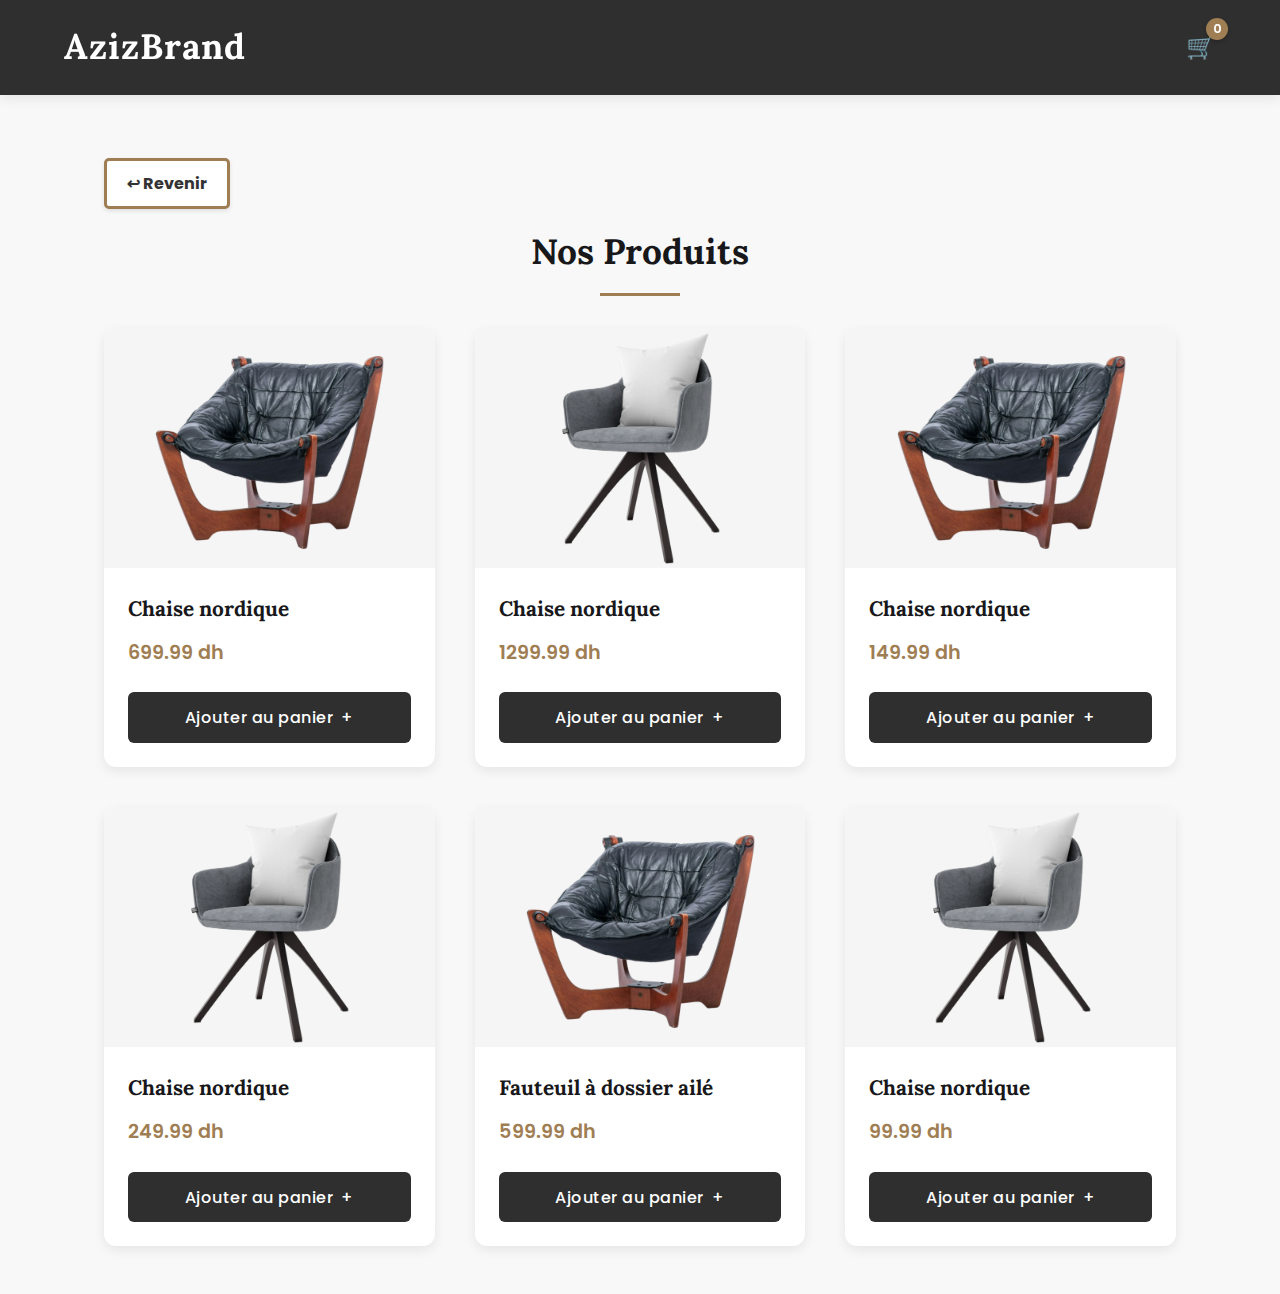
<file: command.html>
<!DOCTYPE html>
<html lang="fr">
<head>
    <meta charset="UTF-8">
    <meta name="viewport" content="width=device-width, initial-scale=1.0">
    <link rel="stylesheet" href="./command.css">
    <title>BadrBrand - Boutique en ligne</title>
</head>
<body>
    <header>
        <div class="header-container">
            <a href="./index.html" class="logo">AzizBrand</a>
            <div class="cart-icon" id="cartIcon">
                🛒
                <span class="cart-count" id="cartCount">0</span>
            </div>
        </div>
    </header>

    
    <main>
    <p style="
  border: 3px solid #9f7e54;
  border-radius: 5px;
  background-color: white;
  padding: 10px 20px;
  justify-content: center;
  font-family: 'Arial', sans-serif;
  font-size: 16px;
  margin: 15px 0;
  text-align: center;
  display: inline-block;
  box-shadow: 0 2px 4px rgba(0,0,0,0.1);
">
  <a href="./index.html" style="
    color: #333;
    font-weight: bold;
    text-decoration: none;
    cursor: pointer;
    transition: color 0.3s ease;
  ">↩ Revenir</a>
</p>
        <h2 class="section-title">Nos Produits</h2>
        <div class="products" id="productsContainer">
            <!-- Products will be added dynamically with JavaScript -->
        </div>
    </main>
    
    <div class="cart-modal" id="cartModal">
        <div class="cart-content">
            <div class="cart-header">
                <h2>Panier</h2>
                <button class="close-cart" id="closeCart">×</button>
            </div>
            <div class="cart-items" id="cartItems">
                <!-- Cart items will be added dynamically -->
            </div>
            <div class="cart-total">
                <span>Total:</span>
                <span id="cartTotal">0.00 dh</span>
            </div>
            <button class="checkout-btn" id="checkoutBtn" type="submit"><a href="send.php">Commander</a></button>
        </div>
    </div>

    <script src="./command.js"></script>
</body>
</html>
</file>
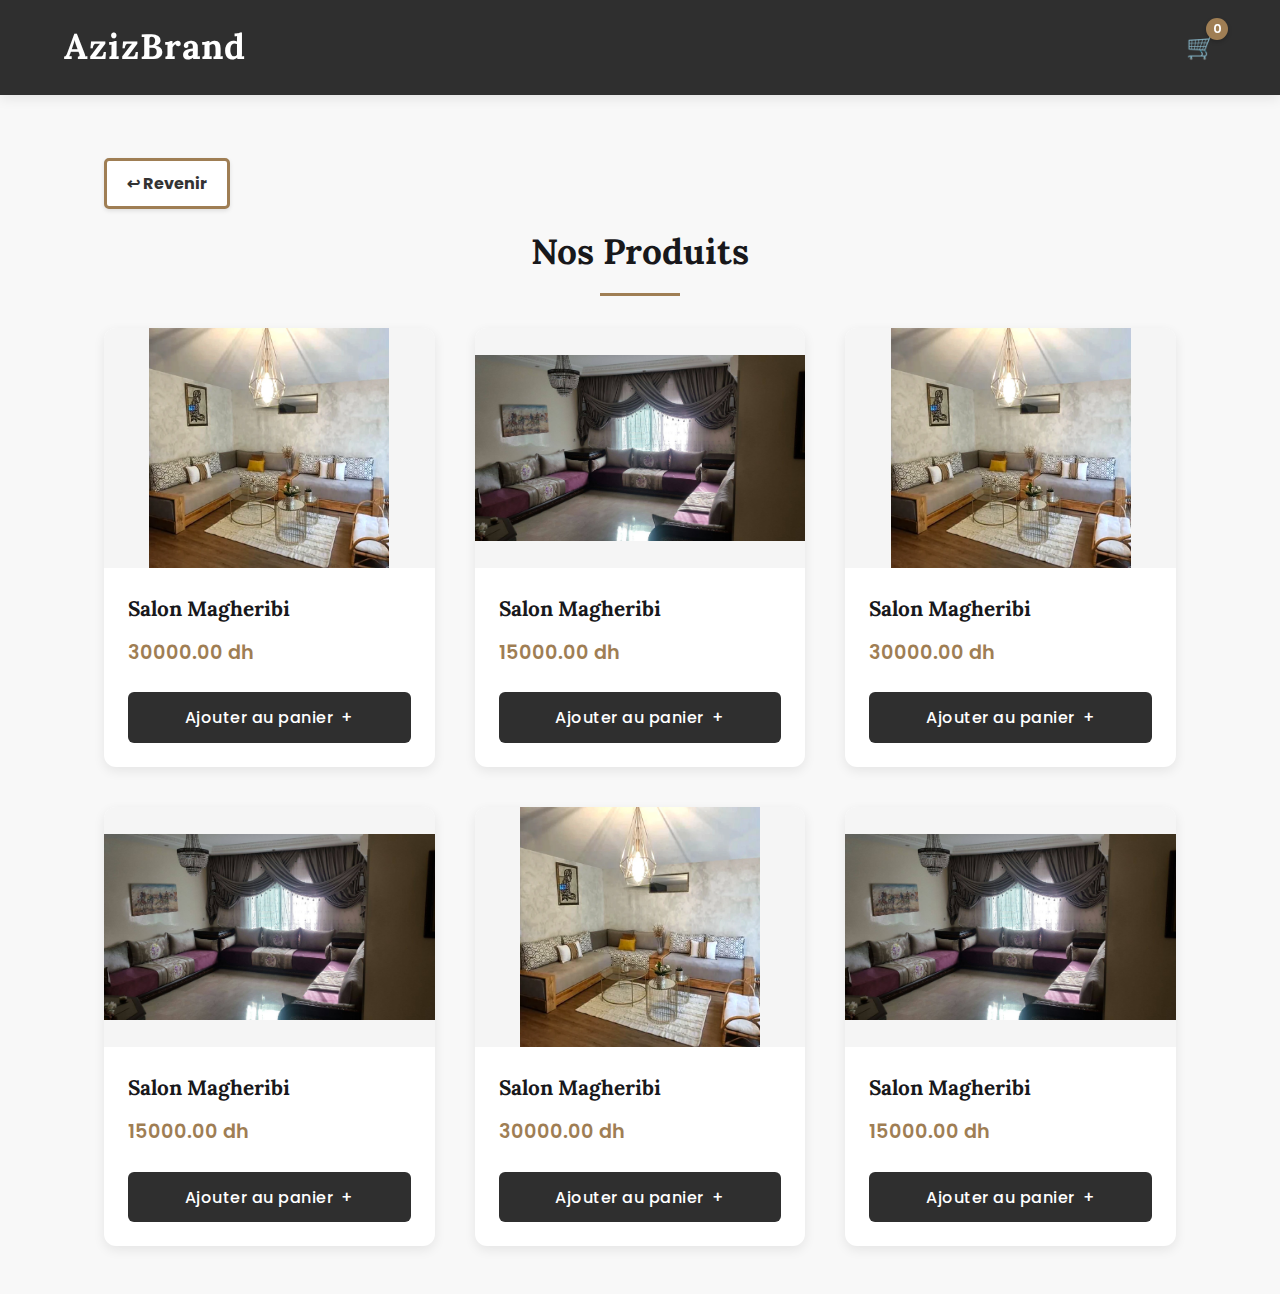
<file: command2.html>
<!DOCTYPE html>
<html lang="fr">
<head>
    <meta charset="UTF-8">
    <meta name="viewport" content="width=device-width, initial-scale=1.0">
    <link rel="stylesheet" href="./command.css">
    <title>BadrBrand - Boutique en ligne</title>
</head>
<body>
    <header>
        <div class="header-container">
            <a href="./index.html" class="logo">AzizBrand</a>
            <div class="cart-icon" id="cartIcon">
                🛒
                <span class="cart-count" id="cartCount">0</span>
            </div>
        </div>
    </header>

    
    <main>
    <p style="
  border: 3px solid #9f7e54;
  border-radius: 5px;
  background-color: white;
  padding: 10px 20px;
  justify-content: center;
  font-family: 'Arial', sans-serif;
  font-size: 16px;
  margin: 15px 0;
  text-align: center;
  display: inline-block;
  box-shadow: 0 2px 4px rgba(0,0,0,0.1);
">
  <a href="./index.html" style="
    color: #333;
    font-weight: bold;
    text-decoration: none;
    cursor: pointer;
    transition: color 0.3s ease;
  ">↩ Revenir</a>
</p>
        <h2 class="section-title">Nos Produits</h2>
        <div class="products" id="productsContainer">
            <!-- Products will be added dynamically with JavaScript -->
        </div>
    </main>
    
    <div class="cart-modal" id="cartModal">
        <div class="cart-content">
            <div class="cart-header">
                <h2>Panier</h2>
                <button class="close-cart" id="closeCart">×</button>
            </div>
            <div class="cart-items" id="cartItems">
                <!-- Cart items will be added dynamically -->
            </div>
            <div class="cart-total">
                <span>Total:</span>
                <span id="cartTotal">0.00 dh</span>
            </div>
            <button class="checkout-btn" id="checkoutBtn" type="submit"><a href="send.php">Commander</a></button>
        </div>
    </div>

    <script src="./command2.js"></script>
</body>
</html>
</file>
<file: command.css>
@import url("https://fonts.googleapis.com/css2?family=Lora:wght@600;700&family=Poppins:wght@400;500;600;700&display=swap");
        
:root {
    --primary-color: #2f2f2f;
    --text-dark: #18181b;
    --text-light: #71717a;
    --white: #ffffff;
    --max-width: 1200px;
    --header-font: "Lora", serif;
    --body-font: "Poppins", sans-serif;
    --accent-color: #9f7e54;
    --bg-light: #f8f8f8;
    --shadow: 0 4px 12px rgba(0, 0, 0, 0.08);
}


* {
    margin: 0;
    padding: 0;
    box-sizing: border-box;
    font-family: var(--body-font);
}

body {
    background-color: var(--bg-light);
    color: var(--text-dark);
    line-height: 1.6;
}

header {
    background-color: var(--primary-color);
    padding: 1.2rem 5%;
    box-shadow: var(--shadow);
    position: sticky;
    top: 0;
    z-index: 100;
}

.header-container {
    max-width: var(--max-width);
    margin: 0 auto;
    display: flex;
    justify-content: space-between;
    align-items: center;
}

.logo {
    font-family: var(--header-font);
    font-size: 2.2rem;
    font-weight: 700;
    color: var(--white);
    letter-spacing: 1px;
    text-decoration: none;
}

.cart-icon {
    position: relative;
    cursor: pointer;
    font-size: 1.5rem;
    color: var(--white);
    transition: transform 0.3s ease;
}

.cart-icon:hover {
    transform: scale(1.1);
}

.cart-count {
    position: absolute;
    top: -10px;
    right: -12px;
    background-color: var(--accent-color);
    color: var(--white);
    border-radius: 50%;
    width: 22px;
    height: 22px;
    display: flex;
    justify-content: center;
    align-items: center;
    font-size: 0.8rem;
    font-weight: 600;
    box-shadow: 0 2px 4px rgba(0, 0, 0, 0.2);
}

main {
    max-width: var(--max-width);
    margin: 3rem auto;
    padding: 0 5%;
}

.section-title {
    font-family: var(--header-font);
    font-size: 2.2rem;
    margin-bottom: 2rem;
    color: var(--text-dark);
    text-align: center;
    position: relative;
    padding-bottom: 15px;
}

.section-title::after {
    content: "";
    position: absolute;
    bottom: 0;
    left: 50%;
    transform: translateX(-50%);
    width: 80px;
    height: 3px;
    background-color: var(--accent-color);
}

.products {
    display: grid;
    grid-template-columns: repeat(auto-fill, minmax(280px, 1fr));
    gap: 2.5rem;
}

.product {
    background-color: var(--white);
    border-radius: 12px;
    overflow: hidden;
    box-shadow: var(--shadow);
    transition: all 0.3s ease;
    position: relative;
}

.product:hover {
    transform: translateY(-8px);
    box-shadow: 0 8px 24px rgba(0, 0, 0, 0.12);
}

.product-image {
    height: 240px;
    background-color: #f5f5f5;
    display: flex;
    justify-content: center;
    align-items: center;
    overflow: hidden;
}

.product-image img {
    max-width: 100%;
    max-height: 100%;
    object-fit: cover;
    transition: transform 0.5s ease;
}

.product:hover .product-image img {
    transform: scale(1.05);
}

.product-info {
    padding: 1.5rem;
}

.product-title {
    font-family: var(--header-font);
    font-size: 1.3rem;
    margin-bottom: 0.8rem;
    color: var(--text-dark);
}

.product-price {
    font-weight: 600;
    color: var(--accent-color);
    margin-bottom: 1.5rem;
    font-size: 1.2rem;
}

.add-to-cart {
    background-color: var(--primary-color);
    color: var(--white);
    border: none;
    padding: 0.8rem 1.5rem;
    border-radius: 6px;
    cursor: pointer;
    width: 100%;
    transition: all 0.3s ease;
    font-weight: 500;
    font-size: 1rem;
    letter-spacing: 0.5px;
    display: flex;
    justify-content: center;
    align-items: center;
    gap: 8px;
}

.add-to-cart:hover {
    background-color: var(--accent-color);
    transform: translateY(-2px);
}

.cart-modal {
    position: fixed;
    top: 0;
    left: 0;
    width: 100%;
    height: 100%;
    background-color: rgba(0, 0, 0, 0.6);
    display: none;
    justify-content: center;
    align-items: center;
    z-index: 1000;
    backdrop-filter: blur(5px);
}

.cart-content {
    background-color: var(--white);
    width: 90%;
    max-width: 700px;
    border-radius: 12px;
    padding: 2.5rem;
    max-height: 85vh;
    overflow-y: auto;
    box-shadow: 0 10px 30px rgba(0, 0, 0, 0.2);
    animation: slideUp 0.3s ease;
}

@keyframes slideUp {
    from {
        opacity: 0;
        transform: translateY(30px);
    }
    to {
        opacity: 1;
        transform: translateY(0);
    }
}

.cart-header {
    display: flex;
    justify-content: space-between;
    align-items: center;
    margin-bottom: 2rem;
    padding-bottom: 1rem;
    border-bottom: 1px solid #eaeaea;
}

.cart-header h2 {
    font-family: var(--header-font);
    color: var(--text-dark);
    font-size: 1.8rem;
}

.close-cart {
    background: none;
    border: none;
    font-size: 2rem;
    cursor: pointer;
    color: var(--text-light);
    transition: color 0.3s ease;
}

.close-cart:hover {
    color: var(--text-dark);
}

.cart-items {
    margin-bottom: 2rem;
}

.cart-item {
    display: flex;
    justify-content: space-between;
    align-items: center;
    padding: 1.2rem 0;
    border-bottom: 1px solid #eaeaea;
}

.item-info {
    display: flex;
    align-items: center;
    gap: 1.5rem;
    flex: 1;
}

.item-image {
    width: 80px;
    height: 80px;
    background-color: #f5f5f5;
    display: flex;
    justify-content: center;
    align-items: center;
    border-radius: 8px;
    overflow: hidden;
}

.item-image img {
    max-width: 100%;
    max-height: 100%;
    object-fit: cover;
}

.item-details h4 {
    font-family: var(--header-font);
    color: var(--text-dark);
    margin-bottom: 6px;
}

.item-details p {
    color: var(--text-light);
}

.item-quantity {
    display: flex;
    align-items: center;
    margin: 0 2rem;
}

.quantity-btn {
    background-color: #f5f5f5;
    color: var(--text-dark);
    border: none;
    width: 30px;
    height: 30px;
    border-radius: 50%;
    cursor: pointer;
    font-weight: bold;
    transition: all 0.2s ease;
    display: flex;
    justify-content: center;
    align-items: center;
}

.quantity-btn:hover {
    background-color: var(--accent-color);
    color: var(--white);
}

.quantity {
    margin: 0 1rem;
    color: var(--text-dark);
    font-weight: 500;
    min-width: 20px;
    text-align: center;
}

.item-total {
    font-weight: 600;
    color: var(--accent-color);
    font-size: 1.1rem;
    min-width: 100px;
    text-align: left;
}

.cart-total {
    display: flex;
    justify-content: space-between;
    font-size: 1.4rem;
    font-weight: 600;
    margin-top: 2rem;
    padding-top: 1.5rem;
    border-top: 2px solid #eaeaea;
    color: var(--text-dark);
}

.checkout-btn {
    background-color: var(--accent-color);
    color: var(--white);
    border: none;
    padding: 1rem;
    border-radius: 8px;
    width: 100%;
    margin-top: 1.5rem;
    cursor: pointer;
    font-size: 1.1rem;
    transition: all 0.3s ease;
    font-weight: 600;
    letter-spacing: 0.5px;
}

.checkout-btn:hover {
    background-color: var(--primary-color);
    transform: translateY(-2px);
}

.empty-cart {
    text-align: center;
    padding: 3rem 0;
    color: var(--text-light);
    font-size: 1.2rem;
}

.empty-cart i {
    font-size: 4rem;
    margin-bottom: 1rem;
    display: block;
    opacity: 0.3;
}

body {
font-family: var(--body-font);
background-color: var(--bg-light);
margin: 0;
padding: 0;
}

.contact-section {
display: flex;
justify-content: center;
padding: 4rem 1rem;
background-color: var(--bg-light);
}

.form-container {
background: var(--white);
padding: 2rem;
border-radius: 12px;
box-shadow: var(--shadow);
max-width: 500px;
width: 100%;
}

form {
display: flex;
flex-direction: column;
gap: 1rem;
}

label {
font-weight: bold;
color: var(--text-dark);
}

input,
textarea {
padding: 0.75rem;
border: 1px solid #ddd;
border-radius: 8px;
font-family: var(--body-font);
font-size: 1rem;
transition: border-color 0.3s ease;
}

input:focus,
textarea:focus {
outline: none;
border-color: var(--accent-color);
}

button {
padding: 0.75rem;
background-color: var(--accent-color);
color: var(--white);
border: none;
border-radius: 8px;
font-weight: bold;
cursor: pointer;
transition: background-color 0.3s ease;
}

button:hover {
background-color: #8b6e45;
}

@media (max-width: 768px) {
    .products {
        grid-template-columns: repeat(auto-fill, minmax(220px, 1fr));
        gap: 1.5rem;
    }
    
    .cart-content {
        width: 95%;
        padding: 1.5rem;
    }
    
    .item-image {
        width: 60px;
        height: 60px;
    }
    
    .item-total {
        min-width: 70px;
        font-size: 1rem;
    }
    
    .cart-item {
        flex-wrap: wrap;
    }
    
    .item-quantity {
        margin: 1rem 0 0 0;
        width: 100%;
        justify-content: flex-end;
    }
}
.cart-modal button a{
    color: var(--white);
    font-weight: var(--body-font);
    text-decoration: none;
}
</file>
